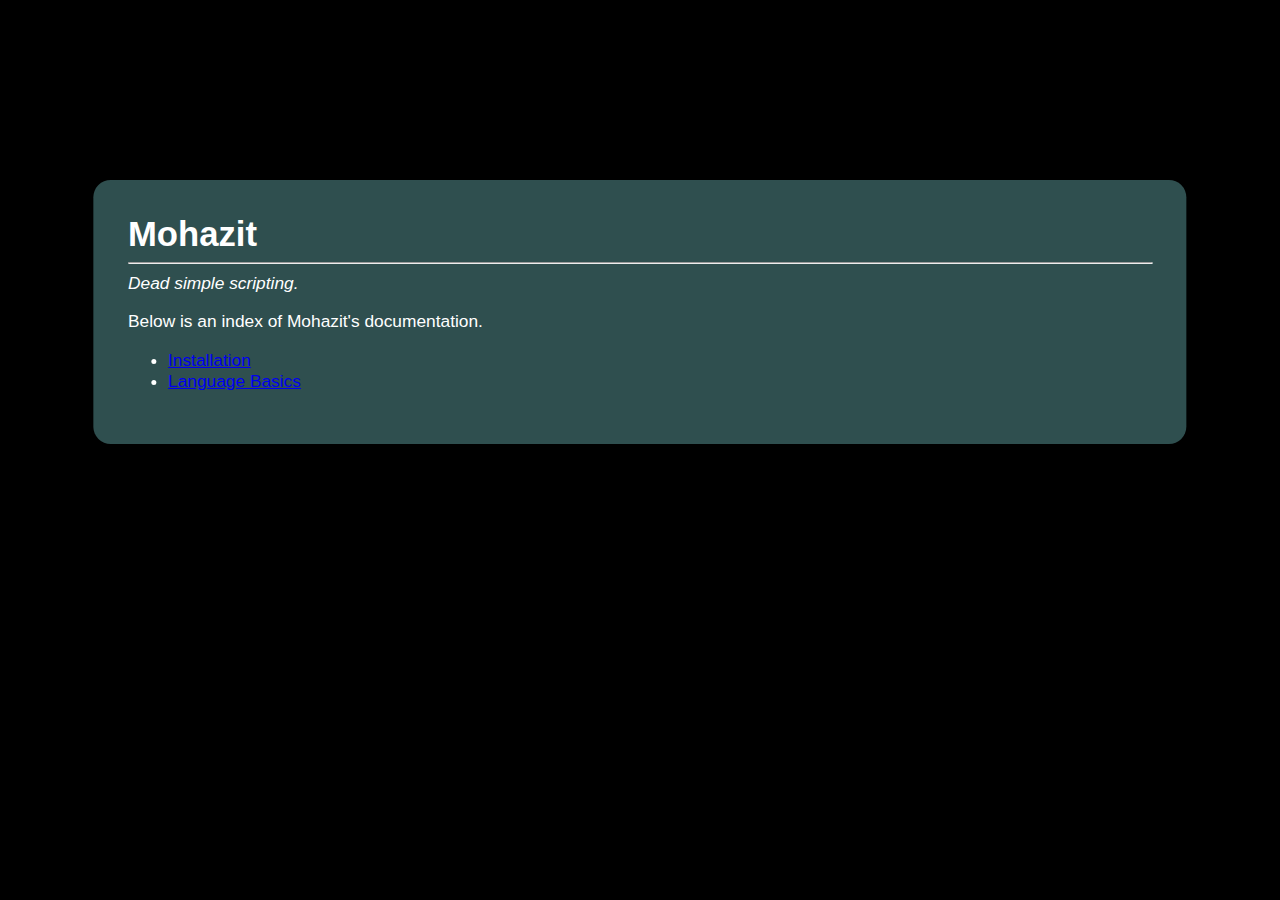
<file: index.html>
<!DOCTYPE html>
<html lang="en">
<head>
    <meta charset="UTF-8">
    <meta http-equiv="X-UA-Compatible" content="IE=edge">
    <meta name="viewport" content="width=device-width, initial-scale=1.0">
    <title>Mohazit Documentation</title>
    <link rel="stylesheet" href="style.css">
</head>
<body>
    <div class="content">
        <h1>Mohazit</h1><hr/>
        <i>Dead simple scripting.</i><br/>
        <p>Below is an index of Mohazit's documentation.</p>
        <ul>
            <li><a href="install.html">Installation</a></li>
			<li><a href="basics.html">Language Basics</a></li>
        </ul>
    </div>
</body>
</html>
</file>
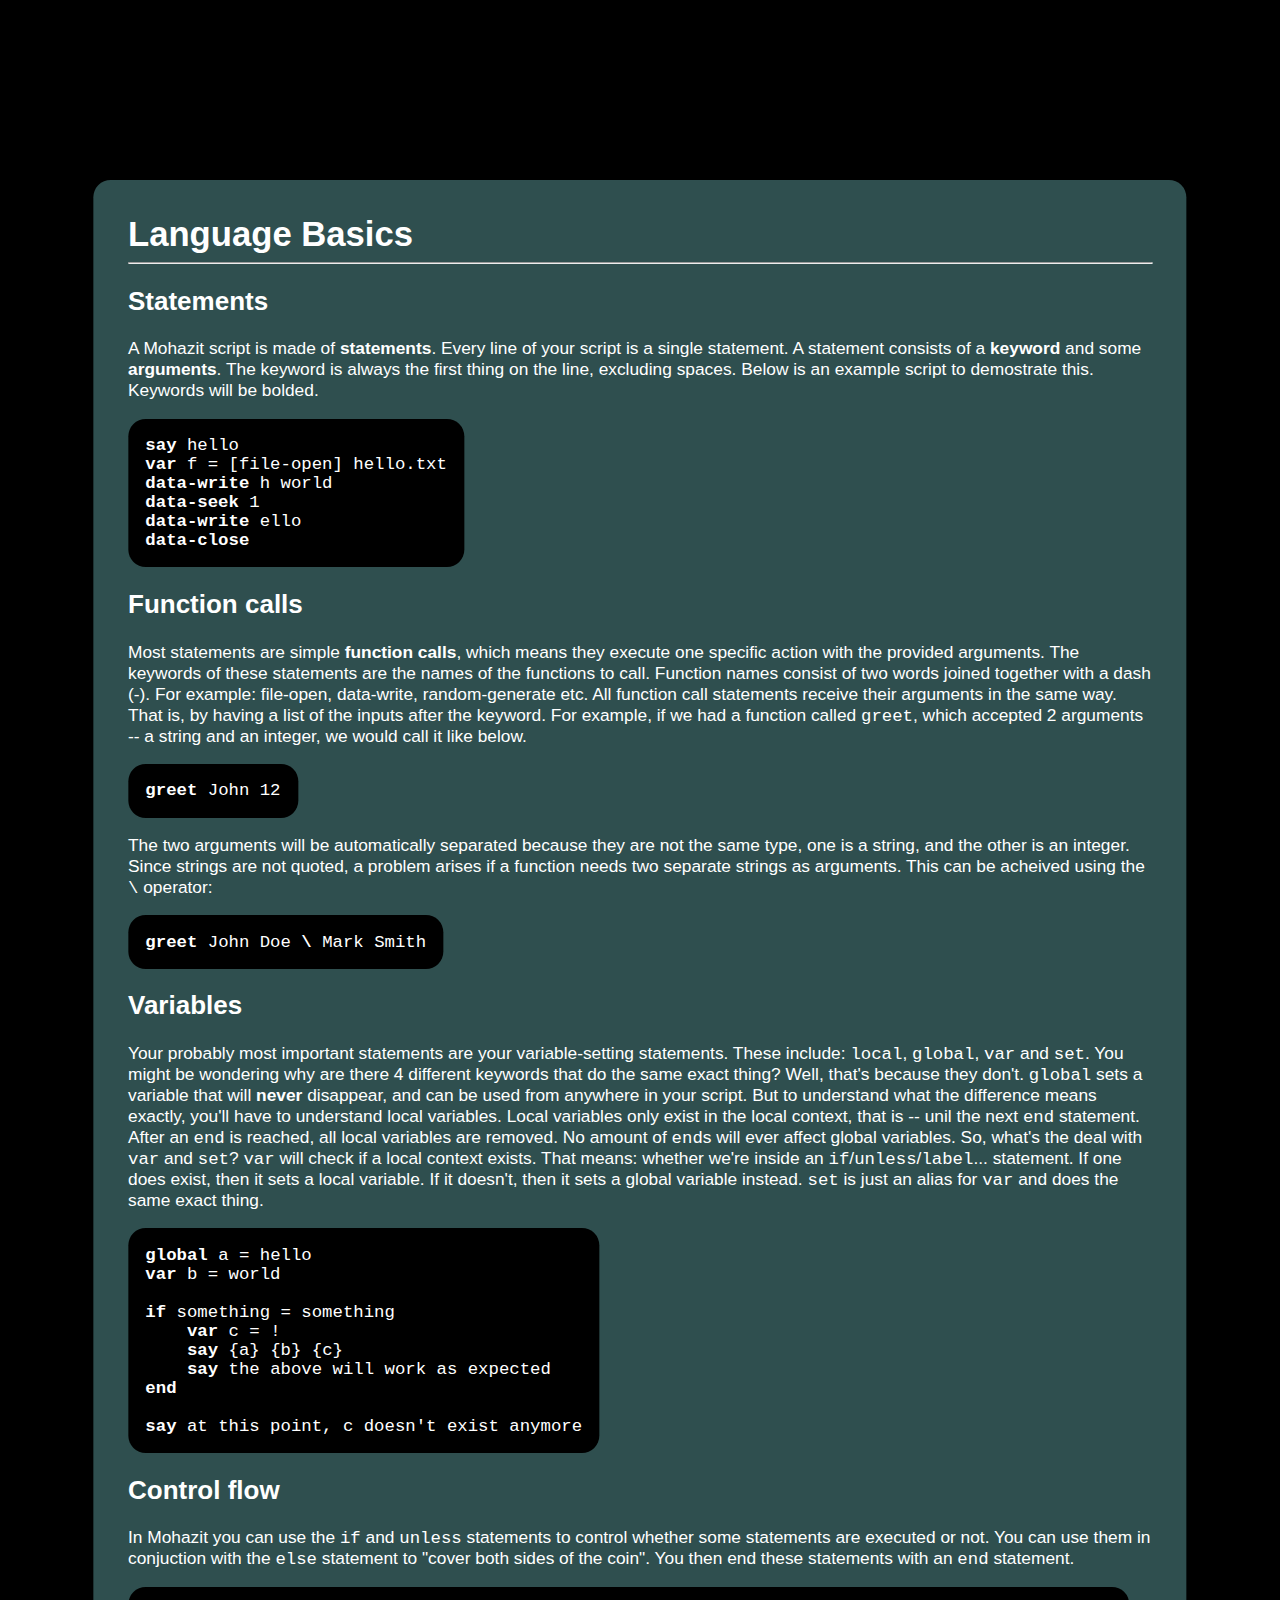
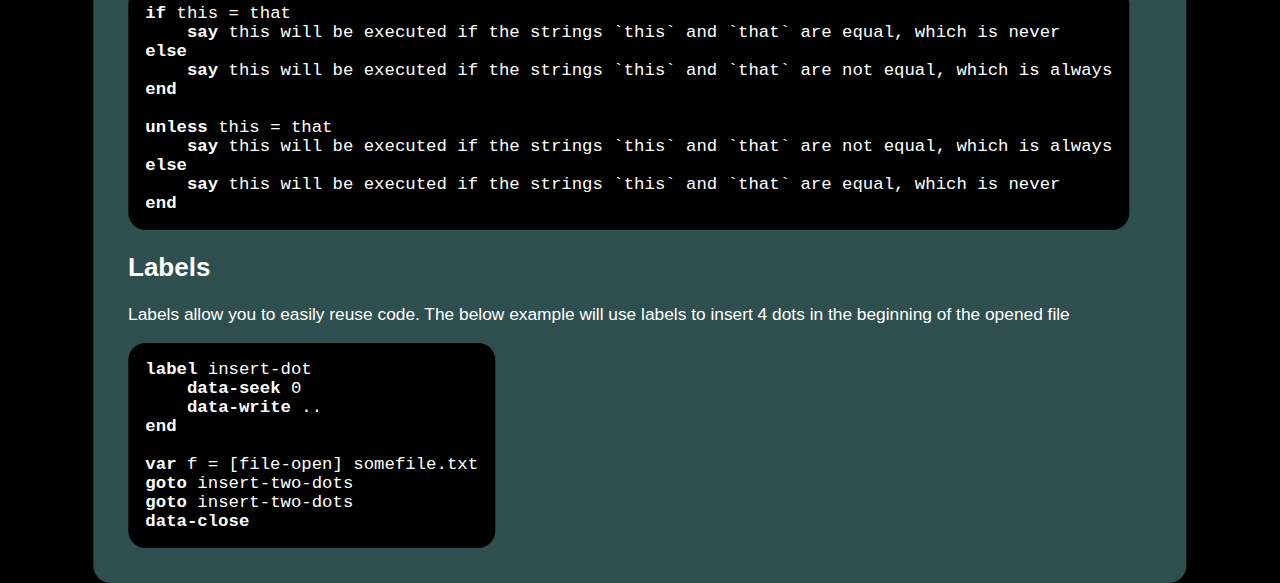
<file: basics.html>
<!DOCTYPE html>
<html lang="en">
<head>
    <meta charset="UTF-8">
    <meta http-equiv="X-UA-Compatible" content="IE=edge">
    <meta name="viewport" content="width=device-width, initial-scale=1.0">
    <title>Mohazit Language</title>
    <link rel="stylesheet" href="style.css">
</head>
<body>
    <div class="content">
        <h1>Language Basics</h1><hr/>



        <h2>Statements</h2>
        <p>A Mohazit script is made of <b>statements</b>. Every line of your script is a single statement. A statement consists of a <b>keyword</b> and some <b>arguments</b>. The keyword is always the first thing on the line, excluding spaces. Below is an example script to demostrate this. Keywords will be bolded.</p>
<div class="codeblock"><b>say</b> hello
<b>var</b> f = [file-open] hello.txt
<b>data-write</b> h world
<b>data-seek</b> 1
<b>data-write</b> ello
<b>data-close</b></div>



        <h2>Function calls</h2>
        <p>Most statements are simple <b>function calls</b>, which means they execute one specific action with the provided arguments. The keywords of these statements are the names of the functions to call. Function names consist of two words joined together with a dash (-). For example: file-open, data-write, random-generate etc. All function call statements receive their arguments in the same way. That is, by having a list of the inputs after the keyword. For example, if we had a function called <code>greet</code>, which accepted 2 arguments -- a string and an integer, we would call it like below.</p>
<div class="codeblock"><b>greet</b> John 12</div>
        <p>The two arguments will be automatically separated because they are not the same type, one is a string, and the other is an integer. Since strings are not quoted, a problem arises if a function needs two separate strings as arguments. This can be acheived using the <code>\</code> operator:</p>
<div class="codeblock"><b>greet</b> John Doe <b>\</b> Mark Smith</div>



        <h2>Variables</h2>
        <p>Your probably most important statements are your variable-setting statements. These include: <code>local</code>, <code>global</code>, <code>var</code> and <code>set</code>. You might be wondering why are there 4 different keywords that do the same exact thing? Well, that's because they don't. <code>global</code> sets a variable that will <b>never</b> disappear, and can be used from anywhere in your script. But to understand what the difference means exactly, you'll have to understand local variables. Local variables only exist in the local context, that is -- unil the next <code>end</code> statement. After an <code>end</code> is reached, all local variables are removed. No amount of <code>end</code>s will ever affect global variables. So, what's the deal with <code>var</code> and <code>set</code>? <code>var</code> will check if a local context exists. That means: whether we're inside an <code>if</code>/<code>unless</code>/<code>label</code>... statement. If one does exist, then it sets a local variable. If it doesn't, then it sets a global variable instead. <code>set</code> is just an alias for <code>var</code> and does the same exact thing.</p>
<div class="codeblock"><b>global</b> a = hello
<b>var</b> b = world

<b>if</b> something = something
    <b>var</b> c = !
    <b>say</b> {a} {b} {c}
    <b>say</b> the above will work as expected
<b>end</b>

<b>say</b> at this point, c doesn't exist anymore</div>



        <h2>Control flow</h2>
        <p>In Mohazit you can use the <code>if</code> and <code>unless</code> statements to control whether some statements are executed or not. You can use them in conjuction with the <code>else</code> statement to "cover both sides of the coin". You then end these statements with an <code>end</code> statement.</p>
<div class="codeblock"><b>if</b> this = that
    <b>say</b> this will be executed if the strings `this` and `that` are equal, which is never
<b>else</b>
    <b>say</b> this will be executed if the strings `this` and `that` are not equal, which is always
<b>end</b>

<b>unless</b> this = that
    <b>say</b> this will be executed if the strings `this` and `that` are not equal, which is always
<b>else</b>
    <b>say</b> this will be executed if the strings `this` and `that` are equal, which is never
<b>end</b></div>



        <h2>Labels</h2>
        <p>Labels allow you to easily reuse code. The below example will use labels to insert 4 dots in the beginning of the opened file</p>
<div class="codeblock"><b>label</b> insert-dot
    <b>data-seek</b> 0
    <b>data-write</b> ..
<b>end</b>

<b>var</b> f = [file-open] somefile.txt
<b>goto</b> insert-two-dots
<b>goto</b> insert-two-dots
<b>data-close</b></div>
    </div>
</body>
</html>
</file>
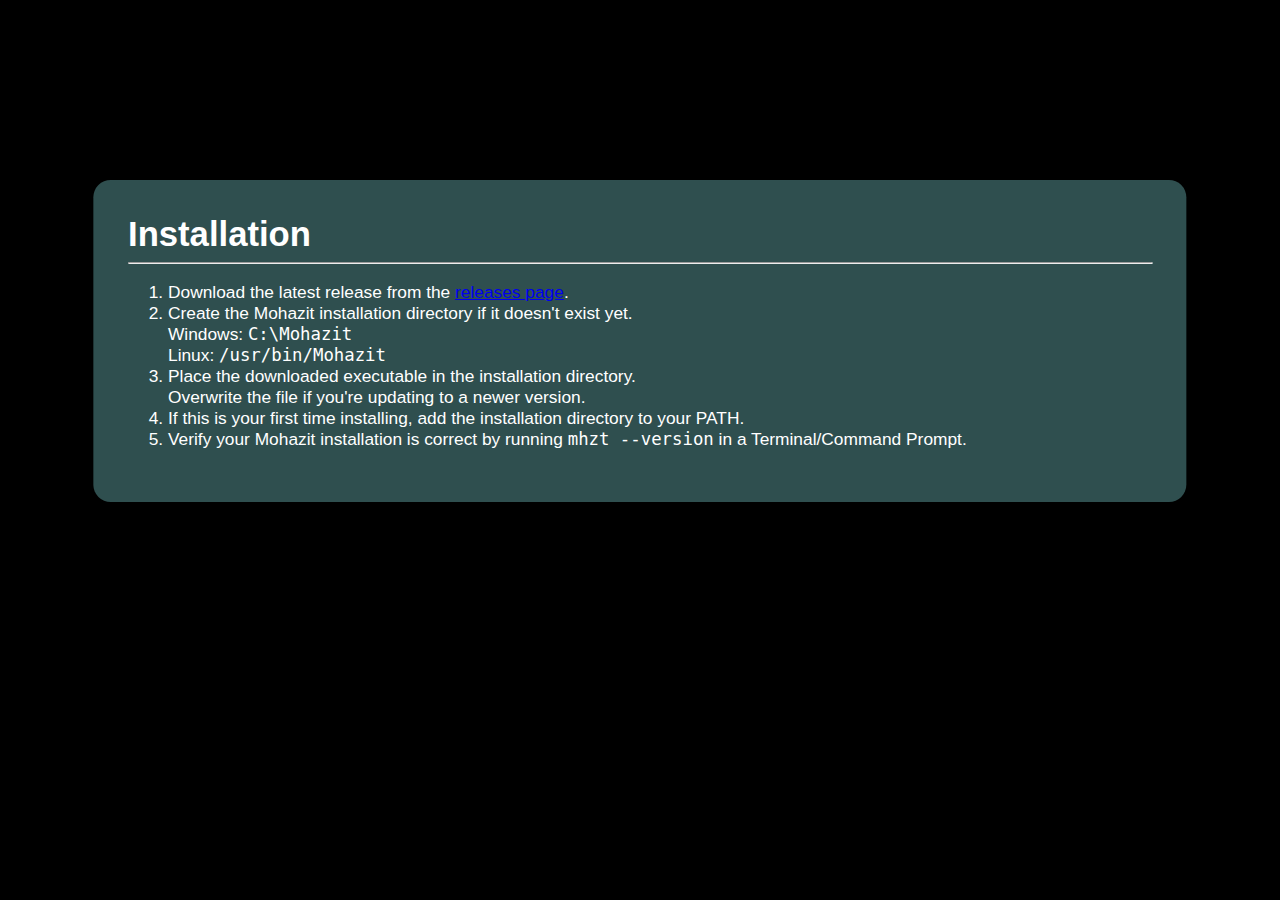
<file: install.html>
<!DOCTYPE html>
<html lang="en">
<head>
    <meta charset="UTF-8">
    <meta http-equiv="X-UA-Compatible" content="IE=edge">
    <meta name="viewport" content="width=device-width, initial-scale=1.0">
    <title>Mohazit Installation</title>
    <link rel="stylesheet" href="style.css">
</head>
<body>
    <div class="content">
        <h1>Installation</h1><hr/>
        <ol>
			<li>Download the latest release from the <a href="https://github.com/qeaml/mohazit/releases">releases page</a>.</li>
			<li>Create the Mohazit installation directory if it doesn't exist yet.<br/>
				Windows: <code>C:\Mohazit</code><br/>
				Linux:   <code>/usr/bin/Mohazit</code></li>
			<li>Place the downloaded executable in the installation directory.<br/>
				Overwrite the file if you're updating to a newer version.</li>
			<li>If this is your first time installing, add the installation directory to your PATH.</li>
			<li>Verify your Mohazit installation is correct by running <code>mhzt --version</code> in a Terminal/Command Prompt.</li>
		</ol>
    </div>
</body>
</html>
</file>
<file: style.css>
:root {
    background-color: black;
    color: white;
    font-family: 'Segoe UI', Tahoma, Geneva, Verdana, sans-serif;
    font-size: 13pt;
}

.content {
    position: absolute;
    left: 50%;
    top: 20%;
    transform: translateX(-50%);
    width: 80%;
    background-color: darkslategray;
    padding: 2em;
    border-radius: 1em;
}

.content h1 {
    margin: 0;
}

.codeblock {
    background-color: black;
    border-radius: 1em;
    padding: 1em;
    white-space: pre;
    font-family: 'Courier New', Courier, monospace;
    width: fit-content;
}
</file>
